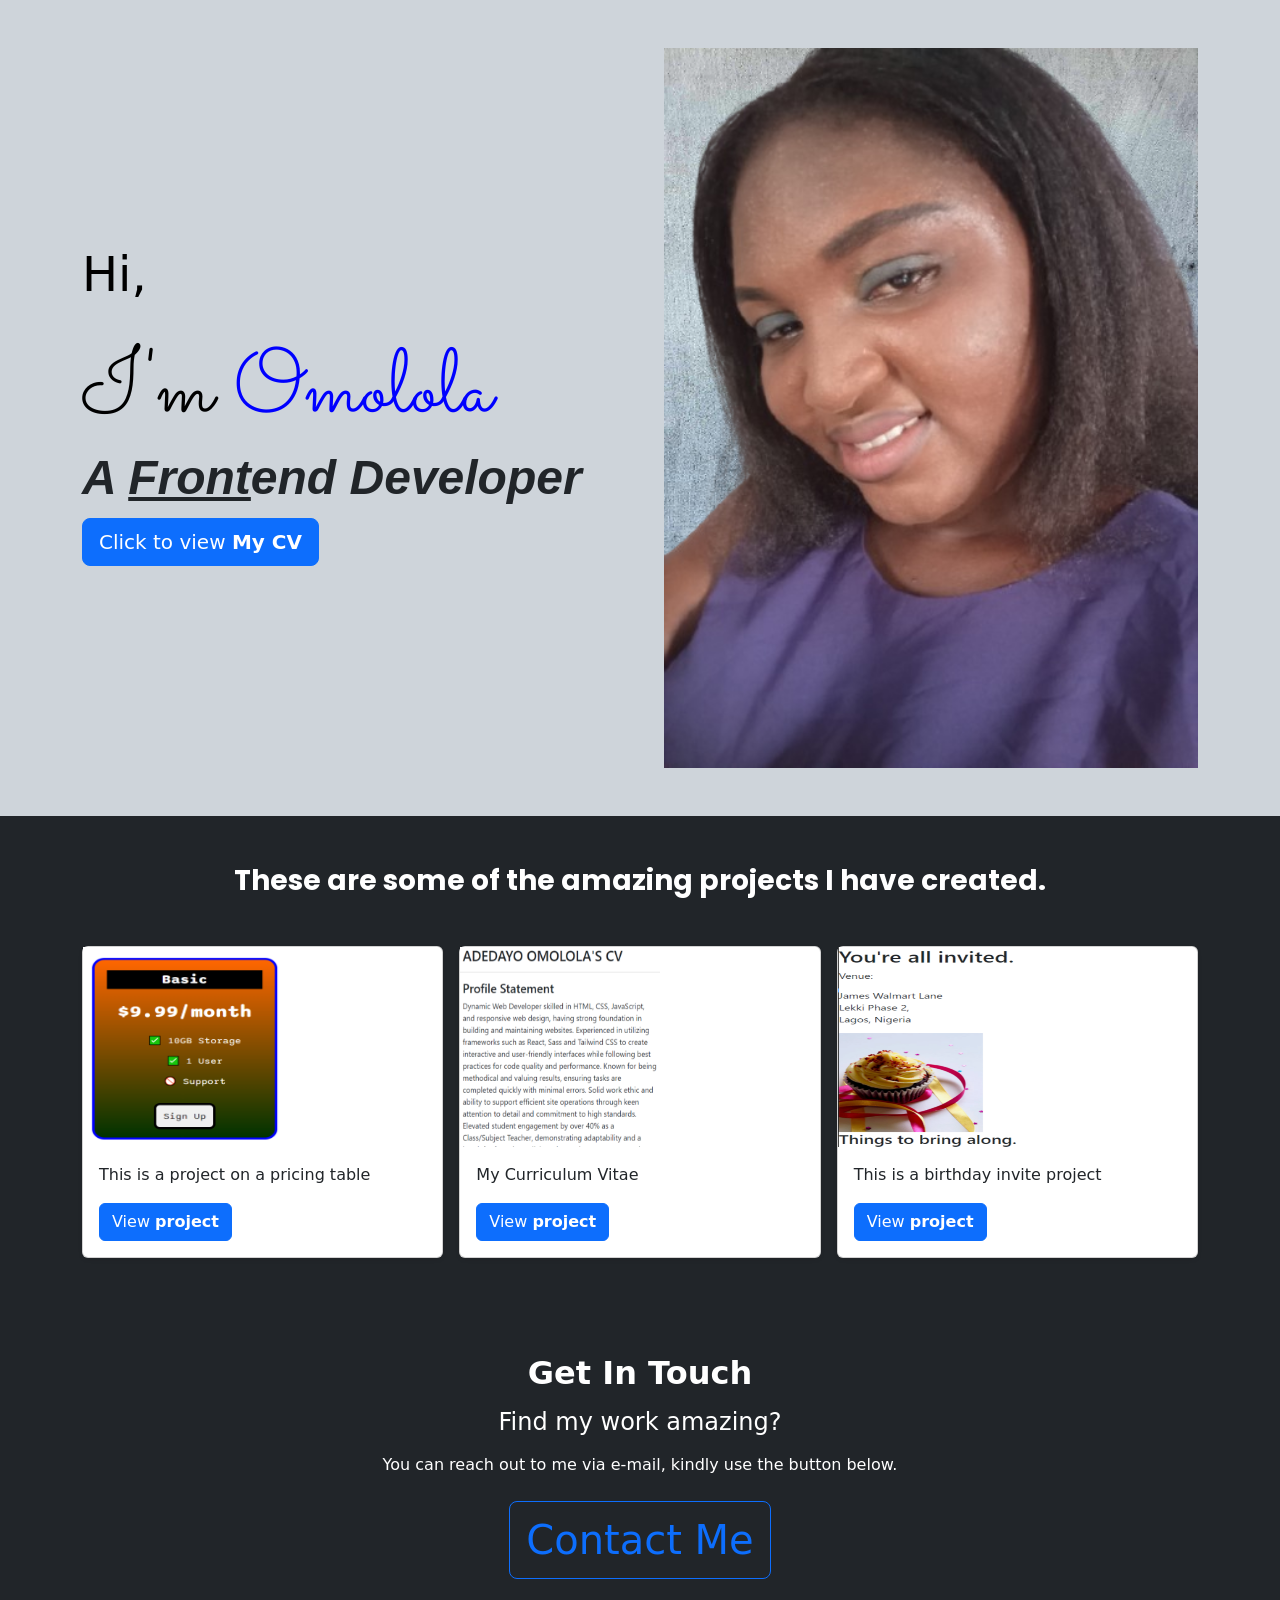
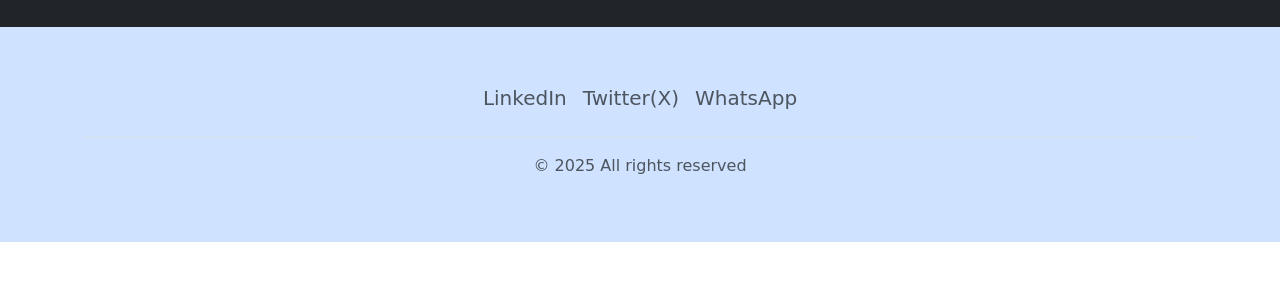
<file: index.html>
<!DOCTYPE html>
<html lang="en">
  <head>
    <meta charset="UTF-8" />
    <meta name="viewport" content="width=device-width, initial-scale=1.0" />
    <title>DevOmolola Portfolio</title>
    <link
      href="https://cdn.jsdelivr.net/npm/bootstrap@5.3.5/dist/css/bootstrap.min.css"
      rel="stylesheet"
      integrity="sha384-SgOJa3DmI69IUzQ2PVdRZhwQ+dy64/BUtbMJw1MZ8t5HZApcHrRKUc4W0kG879m7"
      crossorigin="anonymous"
    />

    <link
      href="https://fonts.googleapis.com/css2?family=Merriweather:ital,wght@0,300;0,400;0,700;0,900;1,300;1,400;1,700;1,900&amp;family=Sacramento&amp;display=swap"
      rel="stylesheet"
    />

    <link rel="stylesheet" href="./css/style.css" />
  </head>

  <body>
    <div class="bg-dark-subtle">
      <div class="container col-xxl-8">
        <div class="row flex-lg-row-reverse align-items-center g-5 py-5">
          <div class="col-10 col-sm-8 col-lg-6">
            <img
              src="./images/profilepix.png"
              class="d-block mx-lg-auto img-fluid"
              alt="Profile picture"
              width="700"
              height="500"
              loading="lazy"
            />
          </div>
          <div class="col-lg-6">
            <h1 class="display-5 text-body-emphasis lh-1 mb-3">Hi,</h1>
            <h4 class="display-5 text-body-emphasis lh-1 mb-3 name">
              I'm <span style="color: blue">Omolola</span>
            </h4>
            <h3 class="display-5 fst-italic lh-1 mb-3 dev">
              A <span class="front">Front</span>end Developer
            </h3>

            <div>
              <a
                class="btn btn-primary btn btn-lg"
                href="./links/resume.html"
                role="button"
                >Click to view <strong>My CV</strong></a
              >
            </div>
          </div>
        </div>
      </div>
    </div>

    <div class="album py-5 bg-dark text-white">
      <h3 class="text-center mb-5 created">
        These are some of the amazing projects I have created.
      </h3>
      <div class="container bg-dark text-white">
        <div class="row row-cols-1 row-cols-lg-3 g-3">
          <div class="col">
            <div class="card shadow-sm">
              <div class="">
                <img
                  src="./images/pricing.png"
                  alt="pricing"
                  width="200px"
                  height="200px"
                  target="blank"
                />
              </div>
              <div class="card-body">
                <p class="">This is a project on a pricing table</p>
                <div class="d-flex justify-content-between align-items-center">
                  <div class="btn-group">
                    <a
                      class="btn btn-primary"
                      href="./links/pricing.html"
                      role="button"
                      >View <strong>project</strong></a
                    >
                  </div>
                </div>
              </div>
            </div>
          </div>

          <div class="col">
            <div class="card shadow-sm">
              <div class="">
                <img
                  src="./images/resume.png"
                  alt="resume"
                  width="200px"
                  height="200px"
                />
              </div>
              <div class="card-body">
                <p class="">My Curriculum Vitae</p>
                <div class="d-flex justify-content-between align-items-center">
                  <div class="btn-group">
                    <a
                      class="btn btn-primary"
                      href="./links/resume.html"
                      role="button"
                      >View <strong>project</strong></a
                    >
                  </div>
                </div>
              </div>
            </div>
          </div>
          <div class="col">
            <div class="card shadow-sm">
              <div>
                <img
                  src="./images/birthday.png"
                  alt="resume"
                  width="200px"
                  height="200px"
                />
              </div>
              <div class="card-body">
                <p class="">This is a birthday invite project</p>
                <div class="d-flex justify-content-between align-items-center">
                  <div class="btn-group">
                    <a
                      class="btn btn-primary"
                      href="./links/birthday.html"
                      role="button"
                      >View <strong>project</strong></a
                    >
                  </div>
                </div>
              </div>
            </div>
          </div>
        </div>
      </div>
    </div>

    <div class="bg-dark text-white pt-5 pb-5">
      <div class="container">
        <h2 class="text-center"><strong> Get In Touch </strong></h2>
        <h4 class="you text-center mt-3">Find my work amazing?</h4>
        <p class="text-center mt-3">
          You can reach out to me via e-mail, kindly use the button below.
        </p>

        <div class="d-flex align-items-center justify-content-center mt-4">
          <a
            class="btn btn-outline-primary btn-lg fs-1"
            href="mailto:omololaadedayo008@gmail.com"
            role="button"
            >Contact Me</a
          >
        </div>
      </div>
    </div>

    <div class="bg-primary-subtle text-white pb-5">
      <div class="container">
        <footer class="pt-5">
          <ul class="nav justify-content-center border-bottom pb-3 mb-3">
            <li class="nav-item">
              <a
                href="https://www.linkedin.com/in/omolola-faith-41b4071b0/overlay/about-this-profile/?lipi=urn%3Ali%3Apage%3Ad_flagship3_profile_view_base%3Bl6punKv4ScGZdJfxTK3GeQ%3D%3D"
                class="nav-link px-2 text-body-secondary fs-5"
                >LinkedIn</a
              >
            </li>
            <li class="nav-item">
              <a
                href="https://x.com/Omoadetelecom"
                class="nav-link px-2 text-body-secondary fs-5"
                >Twitter(X)</a
              >
            </li>
            <li class="nav-item">
              <a
                href="https://wa.me/2347069743620"
                class="nav-link px-2 text-body-secondary fs-5"
                >WhatsApp</a
              >
            </li>
          </ul>
          <p class="text-center text-body-secondary">
            © 2025 All rights reserved
          </p>
        </footer>
      </div>
    </div>
  </body>
</html>
</file>
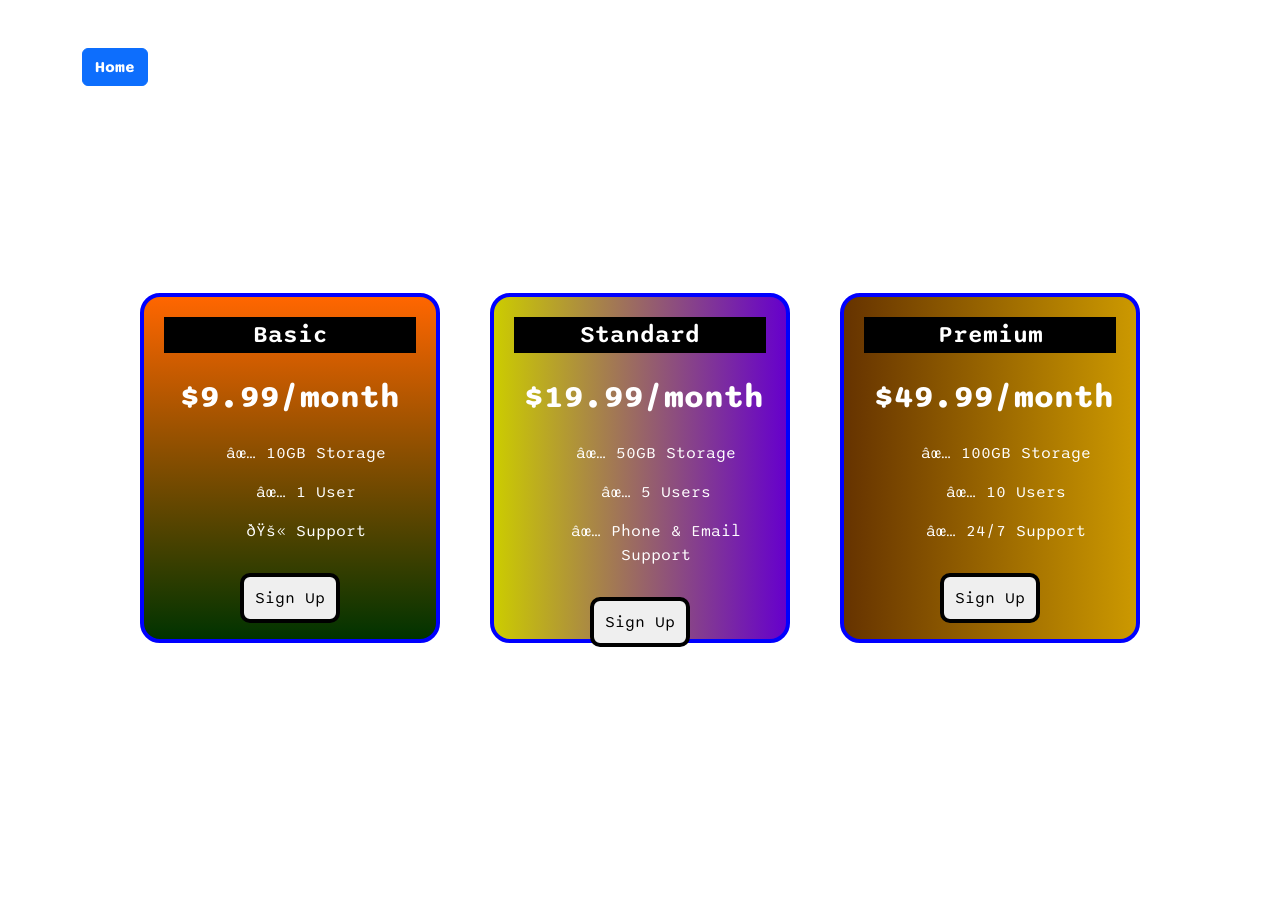
<file: links/pricing.html>
<!DOCTYPE html>
<html>
  <head>
    <title>Flexbox Pricing Table</title>
    <link rel="preconnect" href="https://fonts.googleapis.com" />
    <link rel="preconnect" href="https://fonts.gstatic.com" crossorigin />
    <link
      href="https://fonts.googleapis.com/css2?family=Sono:wght@400;700&display=swap"
      rel="stylesheet"
    />

    <link
      href="https://cdn.jsdelivr.net/npm/bootstrap@5.3.5/dist/css/bootstrap.min.css"
      rel="stylesheet"
      integrity="sha384-SgOJa3DmI69IUzQ2PVdRZhwQ+dy64/BUtbMJw1MZ8t5HZApcHrRKUc4W0kG879m7"
      crossorigin="anonymous"
    />
    <style>
      body {
        font-family: "Sono", sans-serif;
      }

      /* Hint: What can you do with a media query and flexbox? */
      @media (max-width: 1250px) {
      }

      * {
        padding: 0px;
        margin: 0px;
        box-sizing: border-box;
      }
      .pricing-container {
        width: 100%;
        height: 60vh;
        display: flex;
        align-items: center;
        justify-content: center;
        gap: 50px;
        background-color: white;
        color: black;
        font-size: 2rem;
      }

      .pricing-plan {
        border: 4px solid blue;
        border-radius: 20px;
        width: 300px;
        height: 350px;
        padding: 10px;
        text-align: center;
        margin-top: 20%;
      }

      #two {
        margin-top: 15px;
      }
      #three {
        margin-top: 15px;
      }

      .plan-features {
        margin: 10px;
        font-size: 1rem;
        color: white;
        font-size: 1rem;
        list-style-type: none;
      }

      .plan-title {
        font-size: 1.5rem;
        font-weight: 600;
        background-color: black;
        color: white;
        margin: 10px;
      }
      .plan-price {
        font-size: 2rem;
        font-weight: bold;
        color: white;
        margin: 20px;
      }

      .one {
        background: linear-gradient(to top, #003300 0%, #ff6600 100%);
      }
      .two {
        background: linear-gradient(to right, #cccc00 0%, #6600cc 100%);
      }
      .three {
        background: linear-gradient(to left, #cc9900 0%, #663300 100%);
      }

      button {
        margin-top: 20px;
        border: 4px solid black;
        width: 100px;
        height: 50px;
        border-radius: 10px;
        font-size: 1rem;
        cursor: pointer;
      }
      button:hover {
        color: blue;
        background-color: #cccc00;
      }
      @media screen and (max-width: 1250px) {
        .pricing-container {
          flex-direction: column;
          height: 100%;
        }

        .pricing-plan {
          margin-top: 5px;
        }
      }
    </style>
  </head>

  <body>
    <div class="container mt-5">
      <a class="btn btn-primary" href="../index.html" role="button"
        ><strong>Home</strong></a
      >
    </div>

    <div class="pricing-container container">
      <div class="pricing-plan one">
        <div class="plan-title">Basic</div>
        <div class="plan-price">$9.99/month</div>
        <ul class="plan-features">
          <li id="0ne">✅ 10GB Storage</li>
          <li id="two">✅ 1 User</li>
          <li id="three">🚫 Support</li>
        </ul>
        <button class="plan-button">Sign Up</button>
      </div>
      <div class="pricing-plan two">
        <div class="plan-title">Standard</div>
        <div class="plan-price">$19.99/month</div>
        <ul class="plan-features">
          <li id="0ne">✅ 50GB Storage</li>
          <li id="two">✅ 5 Users</li>
          <li id="three">✅ Phone &amp; Email Support</li>
        </ul>
        <button class="plan-button">Sign Up</button>
      </div>
      <div class="pricing-plan three">
        <div class="plan-title">Premium</div>
        <div class="plan-price">$49.99/month</div>
        <ul class="plan-features">
          <li id="0ne">✅ 100GB Storage</li>
          <li id="two">✅ 10 Users</li>
          <li id="three">✅ 24/7 Support</li>
        </ul>
        <button class="plan-button">Sign Up</button>
      </div>
    </div>
  </body>
</html>
</file>
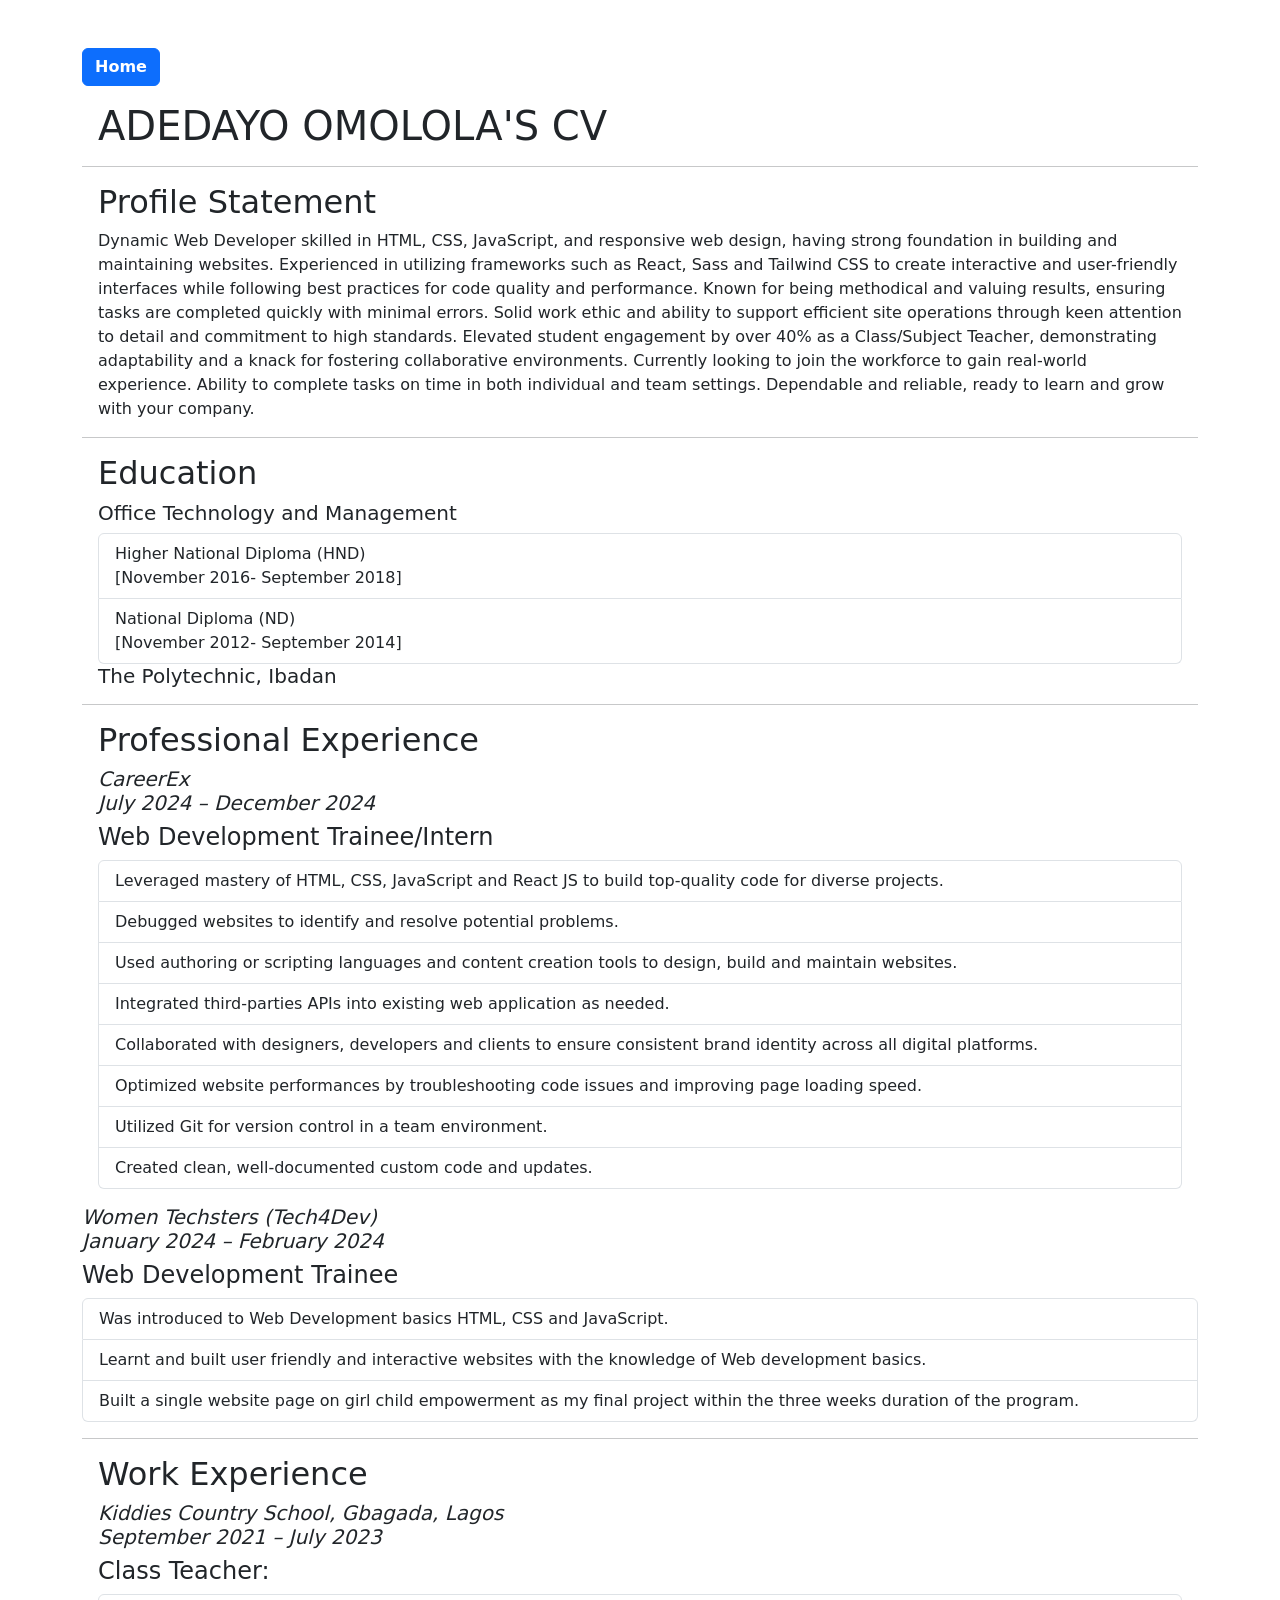
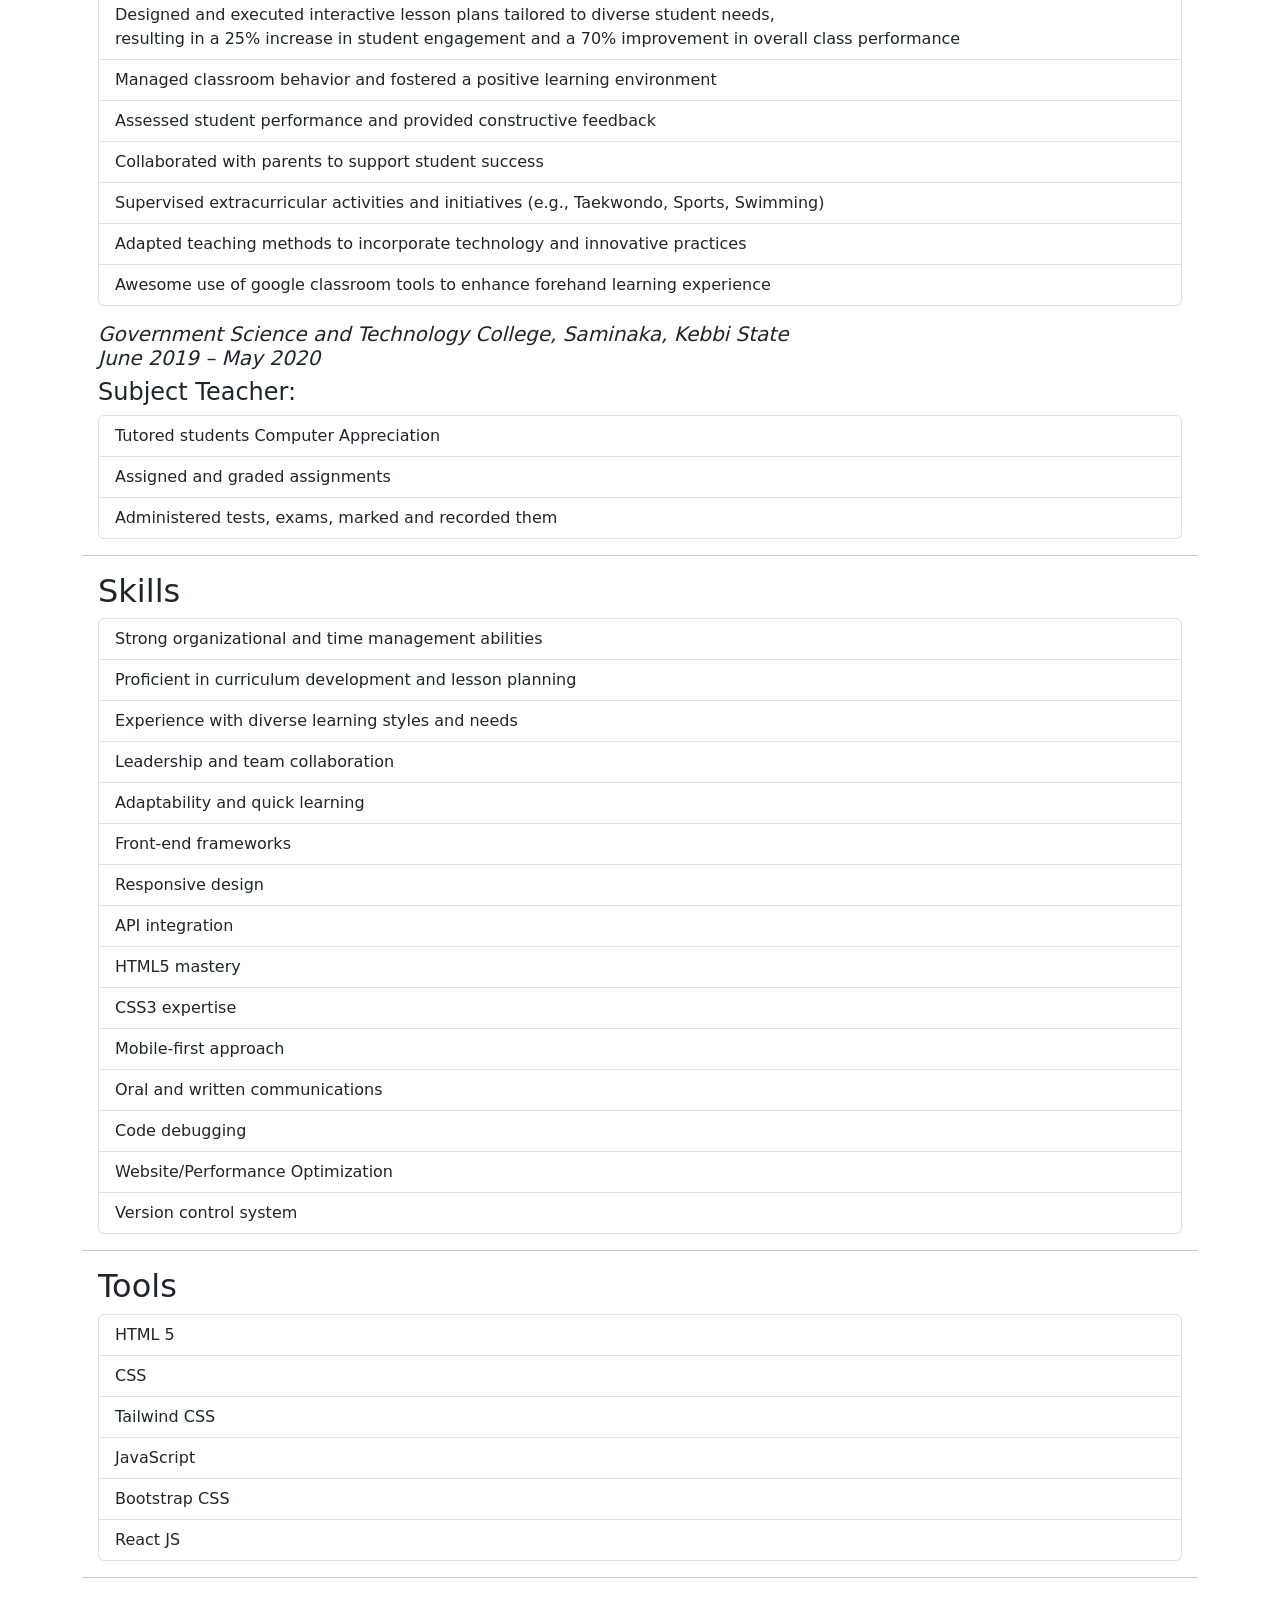
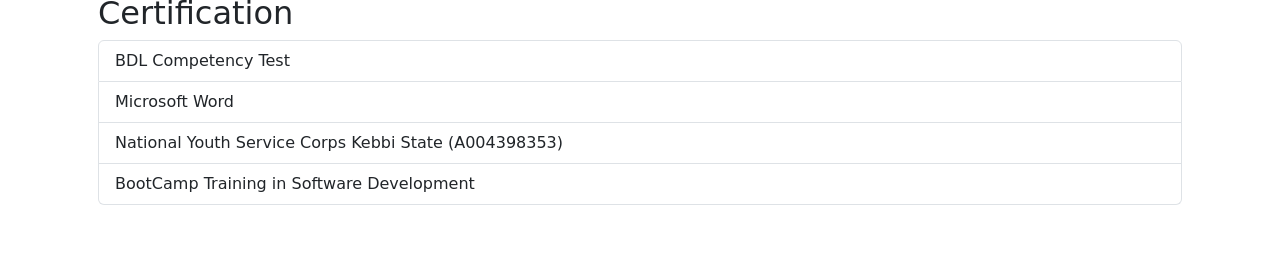
<file: links/resume.html>
<!DOCTYPE html>
<html lang="en">
  <head>
    <meta charset="UTF-8" />
    <meta name="viewport" content="width=device-width, initial-scale=1.0" />
    <title>Adedayo Omolola's CV</title>
    <link
      href="https://cdn.jsdelivr.net/npm/bootstrap@5.3.5/dist/css/bootstrap.min.css"
      rel="stylesheet"
      integrity="sha384-SgOJa3DmI69IUzQ2PVdRZhwQ+dy64/BUtbMJw1MZ8t5HZApcHrRKUc4W0kG879m7"
      crossorigin="anonymous"
    />
  </head>
  <body>
    <div class="container my-5">
      <div>
        <a class="btn btn-primary" href="../index.html" role="button"
          ><strong>Home</strong></a
        >
      </div>

      <title>Adedayo Omolola's</title>
      <h1 class="m-3">ADEDAYO OMOLOLA'S CV</h1>

      <hr />

      <div class="m-3">
        <h2>Profile Statement</h2>
        <p>
          Dynamic Web Developer skilled in HTML, CSS, JavaScript, and responsive
          web design, having strong foundation in building and maintaining
          websites. Experienced in utilizing frameworks such as React, Sass and
          Tailwind CSS to create interactive and user-friendly interfaces while
          following best practices for code quality and performance. Known for
          being methodical and valuing results, ensuring tasks are completed
          quickly with minimal errors. Solid work ethic and ability to support
          efficient site operations through keen attention to detail and
          commitment to high standards. Elevated student engagement by over 40%
          as a Class/Subject Teacher, demonstrating adaptability and a knack for
          fostering collaborative environments. Currently looking to join the
          workforce to gain real-world experience. Ability to complete tasks on
          time in both individual and team settings. Dependable and reliable,
          ready to learn and grow with your company.
        </p>
      </div>

      <hr />

      <div class="m-3">
        <h2>Education</h2>

        <h5>Office Technology and Management</h5>
        <ul class="list-group">
          <li class="list-group-item">
            Higher National Diploma (HND) <br />
            [November 2016- September 2018]
          </li>
          <li class="list-group-item">
            National Diploma (ND) <br />
            [November 2012- September 2014]
          </li>
        </ul>
        <h5>The Polytechnic, Ibadan</h5>
      </div>

      <hr />

      <div class="m-3">
        <h2>Professional Experience</h2>
        <h5 class="fst-italic">
          CareerEx <br />
          July 2024 – December 2024
        </h5>

        <h4>Web Development Trainee/Intern</h4>
        <ul class="list-group">
          <li class="list-group-item">
            Leveraged mastery of HTML, CSS, JavaScript and React JS to build
            top-quality code for diverse projects.
          </li>
          <li class="list-group-item">
            Debugged websites to identify and resolve potential problems.
          </li>
          <li class="list-group-item">
            Used authoring or scripting languages and content creation tools to
            design, build and maintain websites.
          </li>
          <li class="list-group-item">
            Integrated third-parties APIs into existing web application as
            needed.
          </li>
          <li class="list-group-item">
            Collaborated with designers, developers and clients to ensure
            consistent brand identity across all digital platforms.
          </li>
          <li class="list-group-item">
            Optimized website performances by troubleshooting code issues and
            improving page loading speed.
          </li>
          <li class="list-group-item">
            Utilized Git for version control in a team environment.
          </li>
          <li class="list-group-item">
            Created clean, well-documented custom code and updates.
          </li>
        </ul>
      </div>

      <div>
        <h5 class="fst-italic">
          Women Techsters (Tech4Dev) <br />
          January 2024 – February 2024
        </h5>
        <h4>Web Development Trainee</h4>
        <ul class="list-group">
          <li class="list-group-item">
            Was introduced to Web Development basics HTML, CSS and JavaScript.
          </li>
          <li class="list-group-item">
            Learnt and built user friendly and interactive websites with the
            knowledge of Web development basics.
          </li>
          <li class="list-group-item">
            Built a single website page on girl child empowerment as my final
            project within the three weeks duration of the program.
          </li>
        </ul>
      </div>

      <hr />

      <div class="m-3">
        <h2>Work Experience</h2>
        <h5 class="fst-italic">
          Kiddies Country School, Gbagada, Lagos <br />
          September 2021 – July 2023
        </h5>

        <h4>Class Teacher:</h4>
        <ul class="list-group">
          <li class="list-group-item">
            Designed and executed interactive lesson plans tailored to diverse
            student needs, <br />
            resulting in a 25% increase in student engagement and a 70%
            improvement in overall class performance
          </li>
          <li class="list-group-item">
            Managed classroom behavior and fostered a positive learning
            environment
          </li>
          <li class="list-group-item">
            Assessed student performance and provided constructive feedback
          </li>
          <li class="list-group-item">
            Collaborated with parents to support student success
          </li>
          <li class="list-group-item">
            Supervised extracurricular activities and initiatives (e.g.,
            Taekwondo, Sports, Swimming)
          </li>
          <li class="list-group-item">
            Adapted teaching methods to incorporate technology and innovative
            practices
          </li>
          <li class="list-group-item">
            Awesome use of google classroom tools to enhance forehand learning
            experience
          </li>
        </ul>
      </div>

      <div class="m-3">
        <h5 class="fst-italic">
          Government Science and Technology College, Saminaka, Kebbi State
          <br />
          June 2019 – May 2020
        </h5>

        <h4>Subject Teacher:</h4>
        <ul class="list-group">
          <li class="list-group-item">
            Tutored students Computer Appreciation
          </li>

          <li class="list-group-item">Assigned and graded assignments</li>
          <li class="list-group-item">
            Administered tests, exams, marked and recorded them
          </li>
        </ul>
      </div>

      <hr />

      <div class="m-3">
        <h2>Skills</h2>
        <ul class="list-group">
          <li class="list-group-item">
            Strong organizational and time management abilities
          </li>
          <li class="list-group-item">
            Proficient in curriculum development and lesson planning
          </li>
          <li class="list-group-item">
            Experience with diverse learning styles and needs
          </li>
          <li class="list-group-item">Leadership and team collaboration</li>
          <li class="list-group-item">Adaptability and quick learning</li>
          <li class="list-group-item">Front-end frameworks</li>
          <li class="list-group-item">Responsive design</li>
          <li class="list-group-item">API integration</li>
          <li class="list-group-item">HTML5 mastery</li>
          <li class="list-group-item">CSS3 expertise</li>
          <li class="list-group-item">Mobile-first approach</li>
          <li class="list-group-item">Oral and written communications</li>
          <li class="list-group-item">Code debugging</li>
          <li class="list-group-item">Website/Performance Optimization</li>
          <li class="list-group-item">Version control system</li>
        </ul>
      </div>
      <hr />

      <div class="m-3">
        <h2>Tools</h2>
        <ul class="list-group">
          <li class="list-group-item">HTML 5</li>
          <li class="list-group-item">CSS</li>
          <li class="list-group-item">Tailwind CSS</li>
          <li class="list-group-item">JavaScript</li>
          <li class="list-group-item">Bootstrap CSS</li>
          <li class="list-group-item">React JS</li>
        </ul>
      </div>
      <hr />

      <div class="m-3">
        <h2>Certification</h2>
        <ul class="list-group">
          <li class="list-group-item">BDL Competency Test</li>
          <li class="list-group-item">Microsoft Word</li>
          <li class="list-group-item">
            National Youth Service Corps Kebbi State (A004398353)
          </li>
          <li class="list-group-item">
            BootCamp Training in Software Development
          </li>
        </ul>
      </div>
    </div>
  </body>
</html>
</file>
<file: css/style.css>
@import url("https://fonts.googleapis.com/css2?family=Mulish:ital,wght@0,200..1000;1,200..1000&family=PT+Serif:ital,wght@0,400;0,700;1,400;1,700&family=Poppins:ital,wght@0,100;0,200;0,300;0,400;0,500;0,600;0,700;0,800;0,900;1,100;1,200;1,300;1,400;1,500;1,600;1,700;1,800;1,900&display=swap");

.dev {
  font-family: "PT-serif", sans-serif;
  font-weight: 700;
}

.created {
  font-family: "poppins", sans-serif;
  font-weight: 700;
}

.name {
  color: #66bfbf;
  font-size: 5.625rem;
  margin: 50px auto 0 auto;
  font-family: "Sacramento", cursive;
}

.front {
  text-decoration: underline;
}

/* .contact-me {
  display: block;
  width: 100%;
  margin: auto;
  background-color: aliceblue;
}

.touch {
  color: #66bfbf;
  font-family: "Montserrat", sans-serif;
  font-size: 2.5rem;
  font-weight: normal;
  padding-bottom: 10px;
}

.you {
  color: #11999e;
  font-family: "Montserrat", sans-serif;
}

.you {
  display: block;
  font-size: 1.17em;
  margin-block-start: 1em;
  margin-block-end: 1em;
  margin-inline-start: 0px;
  margin-inline-end: 0px;
  font-weight: bold;
  unicode-bidi: isolate;
}

.contact-message {
  width: 40%;
  margin: 40px auto 60px;
  line-height: 2;
} */
</file>
